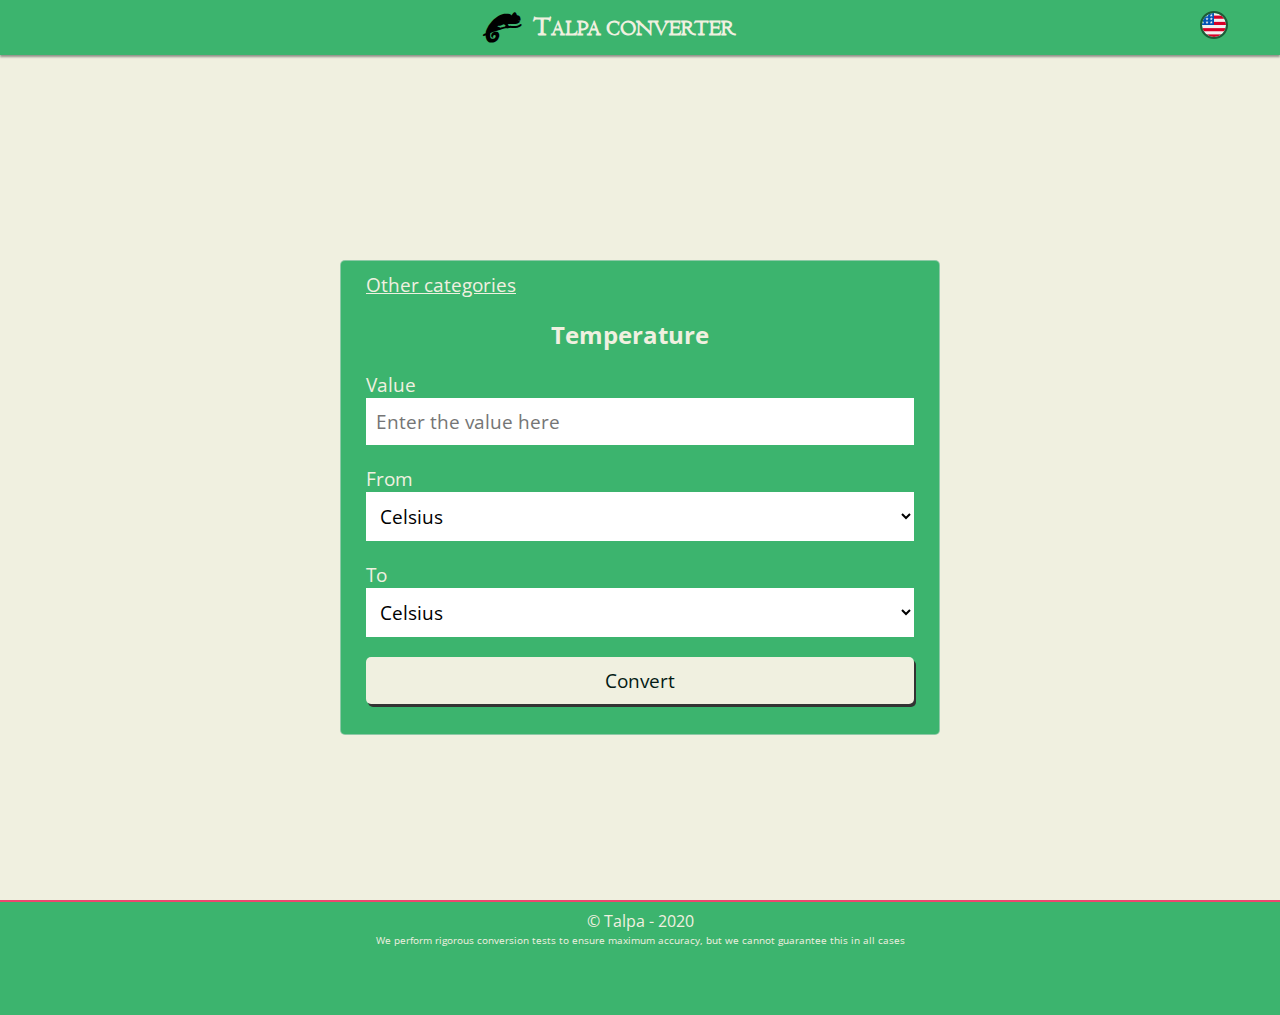
<file: index.html>
<!DOCTYPE html>
<html>
    <head>
        <title>Talpa Converter</title>
        <meta charset="UTF-8">
        <meta name="viewport" content="width=device-width, initial-scale=1">
        <meta name="description" content="Unit conversion calculator, simple and practical. Talpa Converter has many units categories that you can convert."/>
        <link rel="icon" type="img/png" href="assets/img/favicon.png">
        <link rel="stylesheet" href="style/style.css">
        <link rel="stylesheet" href="https://use.fontawesome.com/releases/v5.14.0/css/all.css" integrity="sha384-HzLeBuhoNPvSl5KYnjx0BT+WB0QEEqLprO+NBkkk5gbc67FTaL7XIGa2w1L0Xbgc" crossorigin="anonymous">
        <!-- alternative languages site -->
        <link rel="alternate" href="https://talpaapps.com/?langCode=en-US" hreflang="x-default" />
        <link rel="alternate" href="https://talpaapps.com/?langCode=en-US" hreflang="en" />
        <link rel="alternate" href="https://talpaapps.com/?langCode=pt-BR" hreflang="pt" />
        <script data-ad-client="ca-pub-8347583401590222" async src="https://pagead2.googlesyndication.com/pagead/js/adsbygoogle.js"></script>
    </head>
    <body>
        <main>
            <header>
                    <a href="#" id="open-menu"><i class="fas fa-bars"></i></a>
                    <div class="logo-align">
                        <i id="logo" class="icon-logo"></i>
                        <!-- <img id="logo" src="assets/img/logo.svg"> -->
                        <h1 id="brand">talpa converter</h1>
                    </div>
                    <div id="dropdown-language">
                        <img id="language" src="./assets/img/en-US.png" alt="en" data-value="en">
                    </div>
                    <a id="dark-mode" href="#"><i class="fas fa-moon"></i></a>
                    
            </header>
            <nav id="navbar">
                <a id="close-menu" href="#"><i class="fas fa-times"></i></a>
                <div id="search">
                    <input id="search-type" type="search" placeholder="Search types">
                    <!-- <button id="btn-search"><i class="fas fa-search"></i></button> -->
                </div>
                <div id="group-types">
                    <a href="#">Temperature</a>
                    <a href="#">Finance</a>
                    <a href="#">Length</a>
                </div>
            </nav>
            <section id="conversor">
                <div id="alert" class="alert">
                    
                </div>
                <form id="conversor-form">
                    <div>
                        <a id="other-categories" href="#">Others Categories</a>
                    </div>
                    <h2 id="group-title">Convert your value</h2>
                    <label id="lbl-value" for="init-value">Value</label>
                    <input id="init-value" name="initValue" step="0.01" type="number" placeholder="Enter the value here" required>
                    <label id="lbl-from" for="unitFrom">From</label>
                    <select id="unitFrom">
                        <option value="0">celsius</option>
                        <option value="1">fahrenheit</option>
                    </select>
                    <label id="lbl-to" for="unitTo">To</label>
                    <select id="unitTo">
                        <option value="1">fahrenheit</option>
                        <option value="0">celsius</option>
                    </select>
                    <button id="convert" class="button">Convert</button>
                </form>
            </section>
            <section id="result-board">
                <p><span id="from-value">0 ºC</span> = <span id="to-value">0 ºF</span></p>
            </section>
            <footer>
                <p>&copy; Talpa - 2020</p>
                <p id="responsability">responsability</p>
                <section id="contact">
                    <a href="mailto:talpacompany@gmail.com"><i class="fas fa-envelope"></i></a>
                    <a href="https://github.com/talpaCompany" target="_blank"><i class="fab fa-github"></i></a>
                </section>
            </footer>
            <!-- <script src="js/temperature/degrees.js"></script> -->
            <div id="language-options" data-status="closed">
                <h2>Select your language</h2>
                <a href="#" data-langCode="en-US" data-langImg="./assets/img/en-US.png"><img src="./assets/img/en-US.png" alt="en"></a>
                <a href="#" data-langCode="pt-BR" data-langImg="./assets/img/pt-BR.png"><img src="./assets/img/pt-BR.png" alt="pt"></a>
            </div>
            <script type="module" src="js/app.js"></script>
        </main>
    </body>
    <style>
    </style>
</html>
</file>
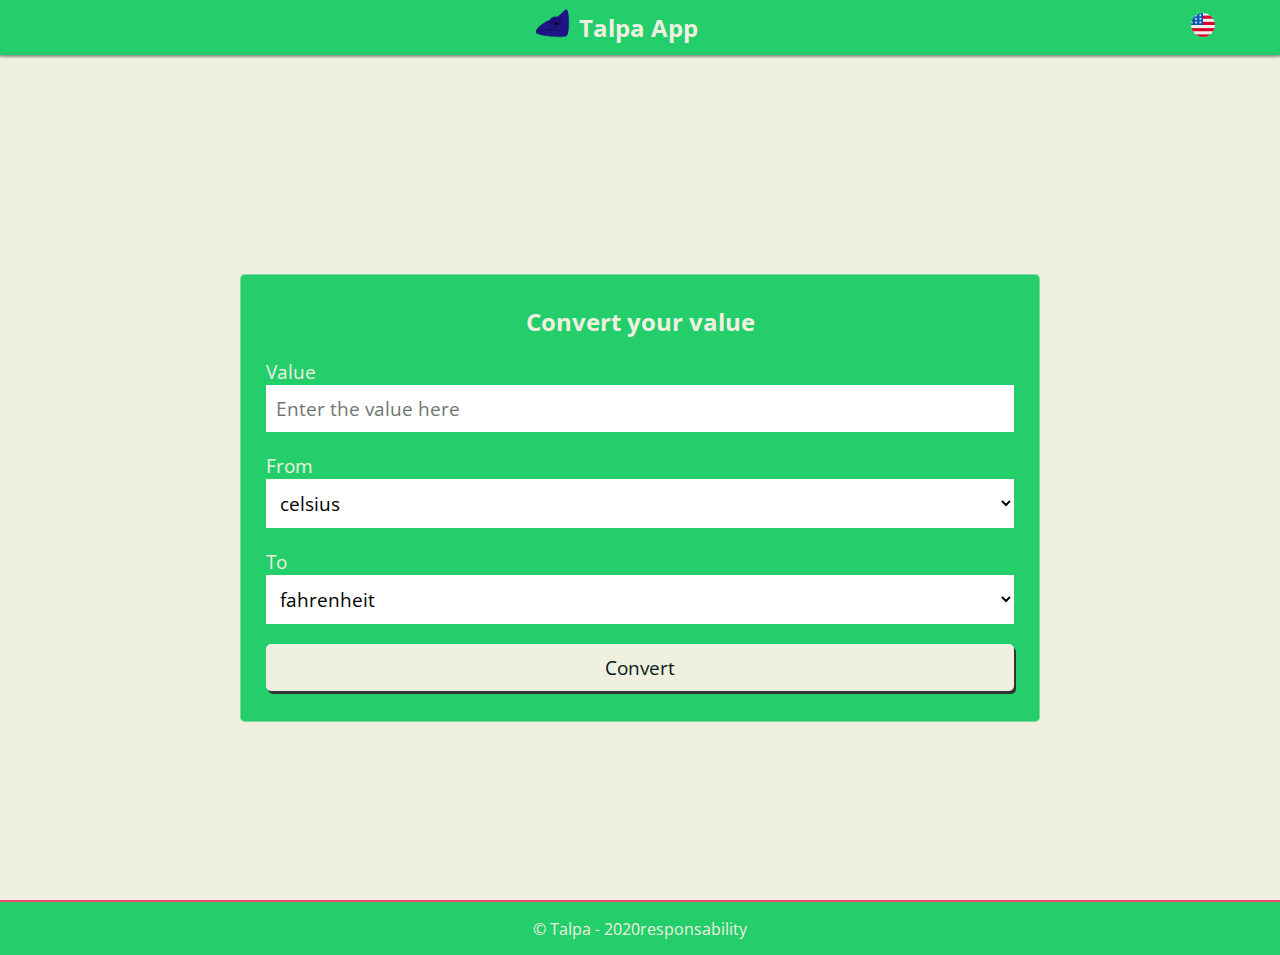
<file: web/index.html>
<!DOCTYPE html>
<html>
    <head>
        <title>Chameleon</title>
        <meta charset="UTF-8">
        <meta name="viewport" content="width=device-width, initial-scale=1">
        <link rel="stylesheet" href="style/style.css">
        <link rel="stylesheet" href="https://use.fontawesome.com/releases/v5.14.0/css/all.css" integrity="sha384-HzLeBuhoNPvSl5KYnjx0BT+WB0QEEqLprO+NBkkk5gbc67FTaL7XIGa2w1L0Xbgc" crossorigin="anonymous">
    </head>
    <body>
        <main>
            <header>
                    <a href="#" id="open-menu"><i class="fas fa-bars"></i></a>
                    <div class="logo-align">
                        <img id="logo" src="assets/img/logo.gif" alt="logo">
                        <h1 id="brand">Talpa App</h1>
                    </div>
                    <div id="dropdown-language">
                        <img id="language" src="./assets/img/en-us.png" alt="en-us" data-value="en">
                    </div>
                    <a id="dark-mode" href="#"><i class="fas fa-moon"></i></a>
                    
            </header>
            <nav id="navbar">
                <a id="close-menu" href="#"><i class="fas fa-times"></i></a>
                <div id="search">
                    <input id="search-type" type="search" placeholder="Search types">
                    <!-- <button id="btn-search"><i class="fas fa-search"></i></button> -->
                </div>
                <div id="group-types">
                    <a href="#">Temperature</a>
                    <a href="#">Finance</a>
                    <a href="#">Length</a>
                </div>
            </nav>
            <section id="conversor">
                <div id="alert" class="alert error">
                    
                </div>
                <form id="conversor-form">
                    <h2 id="group-title">Convert your value</h2>
                    <label id="lbl-value" for="init-value">Value</label>
                    <input id="init-value" name="initValue" step="0.01" type="number" placeholder="Enter the value here" required>
                    <label id="lbl-from" for="unitFrom">From</label>
                    <select id="unitFrom">
                        <option value="0">celsius</option>
                        <option value="1">fahrenheit</option>
                    </select>
                    <label id="lbl-to" for="unitTo">To</label>
                    <select id="unitTo">
                        <option value="1">fahrenheit</option>
                        <option value="0">celsius</option>
                    </select>
                    <button id="convert" class="button">Convert</button>
                </form>
            </section>
            <section id="result-board">
                <h2><span id="from-value">0 ºC</span> =</h2>
                <p id="to-value">0 ºF</p>
            </section>
            <footer>
                <p>&copy; Talpa - 2020</p>
                <p id="responsability">responsability</p>
            </footer>
            <!-- <script src="js/temperature/degrees.js"></script> -->
            <div id="language-options" data-status="closed">
                <h2>Select your language</h2>
                <a href="#" data-lang="en" data-img="./assets/img/en-us.png"><img src="./assets/img/en-us.png" alt="en-us"></a>
                <a href="#" data-lang="pt" data-img="./assets/img/pt-br.png"><img src="./assets/img/pt-br.png" alt="pt-br"></a>
            </div>
            <script type="module" src="js/app.js"></script>
        </main>
    </body>
</html>
</file>
<file: style/style.css>
@import url('https://fonts.googleapis.com/css2?family=Open+Sans:ital,wght@0,300;0,400;0,600;0,700;0,800;1,300;1,400;1,600;1,700;1,800&display=swap');
@font-face {
    font-family: 'centaur';
    src: url('../assets/fonts/CENTAUR.TTF')  format('truetype'); /* Safari, Android, iOS */
}

@font-face {
    font-family: 'Talpa Font';
    src: url('../assets/fonts/talpa-font.ttf')  format('truetype'),
         url('../assets/fonts/talpa-font.woff')  format('woff'); 
}
/* Setup */
:root {
    --first-color: #3cb46e;
    --second-color: #F0F0E0;
    --third-color: #041B15;
    --fourth-color: #EF476F;
    --fifth-color: #2D82B7;
    --menu-height: 55px;
}

/* Reset HTML */
* {
    margin: 0;
    padding: 0;
    font-size: 16px;
    font-family: 'Open Sans', sans-serif;
    color: black;
    border: none;
    outline: none;
    box-sizing: border-box;
    text-decoration: none;
    scroll-behavior: smooth;
}

/* main */
main {
    background-color: var(--second-color);
    height: 100%;
    width: 100%;
}

/* header */

header {
    display:grid;
    grid-template-columns: auto 1fr 30px 30px;
    grid-template-rows: var(--menu-height);
    background: var(--first-color);
    align-items: center;
    justify-content: center;
    box-shadow: 0 2px 2px 0px rgba(51, 51, 51, 0.5);
    padding: 0 20px;
}

header #open-menu {
    justify-self: flex-start;
}

header #open-menu i {
    font-size: 2em;
    color: var(--second-color);
}

header .logo-align {
    display: flex;
    justify-content: center;
}

header #brand::first-letter{
    font-size: 1.2em;
}

header #brand {
    font-size: 1.4em;
    font-family: 'centaur', 'Opens Sans', sans-serif;
    text-transform: uppercase;
    color: var(--second-color);
    line-height: var(--menu-height);
    margin: 0px 10px
}

header #logo {
    line-height: 50px;
    height: auto;
    animation-name: changeColor;
    animation-duration: 30s;
    animation-iteration-count: infinite;
    /* animation-timing-function: cubic-bezier(1, 0, 0.2, 0); */
    animation-timing-function: linear;
    animation-direction: alternate;
    font-size: 2.3em;
    vertical-align: middle;
    text-align: center;
    transition: 0.5s;
}

.icon-logo:after {
    font-family: 'Talpa Font';
    content: '\0E800';
}

#logo:hover {
    animation-name: none;
    opacity: 0;
}

@keyframes changeColor {

    0% {
        color: var(--second-color);
    }

    25% {
        color: var(--first-color);
    }

    75% {
        color: var(--fourth-color)
    }

    100% {
        color: var(--third-color);
    }

}

header #dark-mode {
    opacity: 0.8;
    transition: 0.5s;
    justify-self: center;
    align-self: center;
    
}

header #dark-mode:hover {
    opacity: 1;
    transform: scale(1.2);
}

header #dark-mode * {
    color: var(--second-color);
    font-size: 1.2em;
    
}

#dropdown-language {
    position: relative;
    /* padding: 5px; */
    cursor: pointer;
}

#language {
    transition: 0.5s;
    user-select: none;
    border: 2px solid rgba(0, 0, 0, .5);
    border-radius: 50%;
}

#language:hover {
    transform: scale(1.2);
}

#language-options {
    position: fixed;
    display: none;
    background: var(--first-color);
    height: 100px;
    z-index: 100;
    width: 100%;
    max-width: 500px;
    top: 50%;
    left: 50%;
    transform: translate(-50%, -50%);
    padding: 25px;
    border-radius: 5px;
    border: 2px solid var(--fourth-color);
}

#language-options * {
    color: var(--second-color);
}

#language-options img {
    border: 2px solid rgba(0, 0, 0, .5);
    border-radius: 50%;
}


/* navbar style */
#navbar {
    position: fixed;
    display: none;
    background: var(--first-color);
    border-right: 3px solid var(--fourth-color);
    left: 0;
    top: 0;
    width: 100%;
    height: 100%;
    max-width: 250px;
    padding: 5px 10px;
    transition: 1s;
    z-index: 99;
}

#navbar #close-menu {
    display: block;
    width: 100%;
    text-align: right;
    padding: 0 0 10px;
}

#navbar #close-menu i {
    color: var(--second-color);
    font-weight: 600;
    font-size: 20px;
}

@keyframes show-menu {
    from {
        left: -200px;
        width: 0;
    }

    to {
        left: 0;
        width: 100%;
    }
}

@keyframes hide-menu {
    from {
        left: 0px;
        width: 100%;
    }

    to {
        left: -200px;
        width: 0;
    }
}


#navbar #search {
    display: flex;
    flex-flow: row nowrap;
}

#navbar #search-type {
    padding: 10px 20px;
    border-radius: 50px;
    background: rgba(255, 255, 255, 0.4);
    border-right: none;
    width: 100%;
}

#navbar #btn-search {
    padding: 10px;
    z-index: 10px;
    border-top-right-radius: 25px;
    border-bottom-right-radius: 25px;
    background: rgba(255, 255, 255, 0.4);
    border-left: none;
}

#navbar #btn-search i {
    cursor: pointer;
    border-radius: 50%;
    padding: 5px;
    transition: 0.2s;
}

#navbar #btn-search i:active {
    background: rgba(255, 255, 255, 0.7)
    
}

#navbar #group-types {
    display: flex;
    flex-direction: column;
    margin-top: 25px;
}

#navbar #group-types a {
    width: 100%;
    line-height: 50px;
    text-align: center;
    vertical-align: middle;
    border-radius: 2px;
    transition: 0.5s;
    color: var(--second-color);
    font-weight: bold;
}

#navbar #group-types a:hover {
    background: rgba(255, 255, 255, 0.5);
}

/* Alert */
.alert {
    display: 'flex';
    flex-direction: column;
    max-width: 600px;
    margin: 10px;
    border-radius: 5px;
    width: 100%;
    justify-content: center;
    align-items: center;
    padding: 10px 20px;
    opacity: 0;
}

@keyframes fade-in {
    from {
        opacity: 0;
    }
    to {
        opacity: 1;
    }
}

@keyframes fade-out {
    from {
        opacity: 1;
    }
    to {
        opacity: 0;
    } 
}

.info {
    background: #add8e6;
}

.info * {
    color:black;
}

.error {
    background: #fa8072;
}

.error * {
    color: white;
}

/* Form convert */
section#conversor {
    display: flex;
    flex-direction: column;
    justify-content: center;
    align-items: center;
    min-height: calc(100vh - var(--menu-height));
    width: 100%;
}

#conversor-form {
    display: flex;
    flex-flow: column;
    border: 1px solid rgba(221, 221, 221, 0.5);
    border-radius: 5px;
    padding: 10px 25px 30px;
    background: var(--first-color);
    width: 100%;
    max-width: 600px;
}

#conversor-form #other-categories {
    display: block;
    text-decoration: underline;
    color: var(--second-color);
    padding: 0 0 20px 0;
    font-size: 1.2em;
}

#conversor-form #other-categories:hover {
    opacity: .8;
}

#conversor-form h2 {
    font-size: 1.5em;
    color: var(--second-color);
    text-align: center;
    margin-bottom: 20px;
}

#copy-link {
    cursor: pointer;
    padding: 0 10px;
}

#copy-link i {
    color: var(--second-color);
    transition: .5s;
    font-size: 1.2em;
}

#copy-link i:hover {
    transform: scale(1.2);
}

#conversor-form label {
    color: var(--second-color);
    font-size: 1.2em;
}

#conversor-form input, #conversor-form select {
    width: 100%;
    margin-bottom: 20px;
    padding: 10px;
    border-radius: 0px;
    font-size: 1.2em;
    background: white;
}

#conversor-form button {
    font-size: 1.2em;
    padding: 10px;
    background: var(--second-color);
    color: var(--third-color);
}

.button {
    border-radius: 5px;
    box-shadow: 2px 3px #333;
    cursor: pointer;
    transition: 0.2s;
}

.button:active {
    box-shadow: none;
}

/* result board */

#result-board {
    display: none;
    flex-flow: column wrap;
    justify-content: center;
    align-items: center;
    height: 50vh;
    background: var(--first-color);
    color: var(--second-color);
}

#result-board p, #result-board span {
    color: var(--second-color);
    font-size: 2rem;
    font-weight: 100;
}

span#to-value {
    font-weight: bold;
}

/* contact */

#contact {
    display: flex;
    justify-content: center;
    align-items: center;
    height: var(--menu-height);
}

#contact i {
    color: var(--fourth-color);
    font-size: 2em;
    opacity: .6;
    transition: 0.5s;
}

#contact a {
    padding: 0 10px;
}

#contact i:hover {
    opacity: 1;
}

/* footer style */

footer {
    display: flex;
    justify-content: center;
    align-items: center;
    flex-direction: column;
    background: var(--first-color);
    height: auto;
    padding: 10px 20px;
    border-top: 2px solid var(--fourth-color);
    line-height: 1.2em;
}

footer p {
    color: var(--second-color);
}

footer #responsability {
    font-size: 0.6em;
    text-align: center;
}


@media (max-width: 600px) {
    * {
        font-size: 12px;
    }
    
    section#conversor {
        padding: 0 10px;
    }

    #navbar * {
        font-size: 16px;
    }
}

@media (max-width: 500px) {
    #navbar {
        width: 100vw;
        max-width: 100%;
    }
}

::-webkit-scrollbar {
    width: 10px;
    height: 6px;
}

::-webkit-scrollbar-track {
    background: var(--first-color);
}

::-webkit-scrollbar-thumb {
    background: var(--fourth-color);
    border: 1px solid black;
    border-radius: 10px;
}
</file>
<file: web/style/style.css>
@import url('https://fonts.googleapis.com/css2?family=Open+Sans:ital,wght@0,300;0,400;0,600;0,700;0,800;1,300;1,400;1,600;1,700;1,800&display=swap');

/* Setup */
:root {
    --first-color: #23CE6B;
    --second-color: #F0F0E0;
    --third-color: #041B15;
    --fourth-color: #EF476F;
    --fifth-color: #2D82B7;
    --menu-height: 55px;
}

/* Reset HTML */
* {
    margin: 0;
    padding: 0;
    font-size: 16px;
    font-family: 'Open Sans', sans-serif;
    color: black;
    border: none;
    outline: none;
    box-sizing: border-box;
    text-decoration: none;
    scroll-behavior: smooth;
}

/* main */
main {
    background-color: var(--second-color);
    height: 100%;
    width: 100%;
}

/* header */

header {
    display:grid;
    grid-template-columns: 20px 1fr 50px 24px;
    grid-template-rows: var(--menu-height);
    background: var(--first-color);
    align-items: center;
    box-shadow: 0 2px 2px 0px rgba(51, 51, 51, 0.5);
    padding: 0 20px;
}

header #open-menu {
    justify-self: flex-start;
}

header #open-menu i {
    font-size: 2em;
    color: var(--second-color);
}

header .logo-align {
    display: flex;
    justify-content: center;
}

header #brand {
    font-size: 1.5em;
    color: var(--second-color);
    line-height: var(--menu-height);
}

header #logo {
    width: 50px;
    height: 50px;
    animation-name: changeColor;
    animation-duration: 15s;
    animation-iteration-count: infinite;
    animation-timing-function: linear;
    animation-direction: alternate;
}

@keyframes changeColor {
    from {
        filter: hue-rotate(240deg) brightness(1.8);
    }
    to {
        filter: hue-rotate(720deg) brightness(1.8);
    }

}

header #dark-mode {
    opacity: 0.8;
    transition: 0.5s;
}

header #dark-mode:hover {
    opacity: 1;
    transform: scale(1.2);
}

header #dark-mode * {
    color: var(--second-color);
}

#dropdown-language {
    position: relative;
    padding: 5px;
    cursor: pointer;
}

#language {
    transition: 0.5s;
    user-select: none;
}

#language:hover {
    transform: scale(1.2);
}

#language-options {
    position: fixed;
    display: none;
    background: var(--first-color);
    height: 100px;
    z-index: 100;
    width: 100%;
    max-width: 500px;
    top: 50%;
    left: 50%;
    transform: translate(-50%, -50%);
    padding: 25px;
    border-radius: 5px;
    border: 2px solid var(--fourth-color);
}

#language-options * {
    color: var(--second-color);
}


/* navbar style */
#navbar {
    position: fixed;
    display: none;
    background: var(--first-color);
    border-right: 3px solid var(--fourth-color);
    left: 0;
    top: 0;
    width: 100%;
    height: 100%;
    max-width: 250px;
    padding: 5px 10px;
    transition: 1s;
    z-index: 99;
}

#navbar #close-menu {
    display: block;
    width: 100%;
    text-align: right;
    padding: 0 0 10px;
}

#navbar #close-menu i {
    color: var(--second-color);
    font-weight: 600;
    font-size: 20px;
}

@keyframes show-menu {
    from {
        left: -200px;
        width: 0;
    }

    to {
        left: 0;
        width: 100%;
    }
}

@keyframes hide-menu {
    from {
        left: 0px;
        width: 100%;
    }

    to {
        left: -200px;
        width: 0;
    }
}


#navbar #search {
    display: flex;
    flex-flow: row nowrap;
}

#navbar #search-type {
    padding: 10px 20px;
    border-radius: 50px;
    /* border-top-left-radius: 25px;
    border-bottom-left-radius: 25px; */
    background: rgba(255, 255, 255, 0.4);
    border-right: none;
    width: 100%;
}

#navbar #btn-search {
    padding: 10px;
    z-index: 10px;
    border-top-right-radius: 25px;
    border-bottom-right-radius: 25px;
    background: rgba(255, 255, 255, 0.4);
    border-left: none;
}

#navbar #btn-search i {
    cursor: pointer;
    border-radius: 50%;
    padding: 5px;
    transition: 0.2s;
}

#navbar #btn-search i:active {
    background: rgba(255, 255, 255, 0.7)
    
}

#navbar #group-types {
    display: flex;
    flex-direction: column;
    margin-top: 25px;
}

#navbar #group-types a {
    width: 100%;
    line-height: 50px;
    text-align: center;
    vertical-align: middle;
    border-radius: 2px;
    transition: 0.5s;
    color: var(--second-color);
    font-weight: bold;
}

#navbar #group-types a:hover {
    background: rgba(255, 255, 255, 0.5);
}

/* Alert */
.alert {
    display: 'flex';
    flex-direction: column;
    max-width: 800px;
    margin: 10px;
    border-radius: 5px;
    width: 100%;
    justify-content: center;
    align-items: center;
    padding: 10px 20px;
    opacity: 0;
}

@keyframes fade-in {
    from {
        opacity: 0;
    }
    to {
        opacity: 1;
    }
}

@keyframes fade-out {
    from {
        opacity: 1;
    }
    to {
        opacity: 0;
    } 
}

.error {
    background: #fa8072;
    
}

.error * {
    color: white;
}

/* Form convert */
section#conversor {
    display: flex;
    flex-direction: column;
    justify-content: center;
    align-items: center;
    min-height: calc(100vh - var(--menu-height));
    width: 100%;
}

#conversor-form {
    display: flex;
    flex-flow: column;
    border: 1px solid rgba(221, 221, 221, 0.5);
    border-radius: 5px;
    padding: 30px 25px;
    background: var(--first-color);
    width: 100%;
    max-width: 800px;
}

#conversor-form h2 {
    font-size: 1.5em;
    color: var(--second-color);
    text-align: center;
    margin-bottom: 20px;
}

#conversor-form label {
    color: var(--second-color);
    font-size: 1.2em;
}

#conversor-form input, #conversor-form select {
    width: 100%;
    margin-bottom: 20px;
    padding: 10px;
    border-radius: 0px;
    font-size: 1.2em;
    background: white;
}

#conversor-form button {
    font-size: 1.2em;
    padding: 10px;
    background: var(--second-color);
    color: var(--third-color);
}

.button {
    border-radius: 5px;
    box-shadow: 2px 3px #333;
    cursor: pointer;
    transition: 0.2s;
}

.button:active {
    box-shadow: none;
}

/* result board */

#result-board {
    display: none;
    flex-flow: column wrap;
    justify-content: center;
    align-items: center;
    height: 50vh;
    width: 100vw;
    background: var(--first-color);
    color: var(--second-color);
}

#result-board h2, #result-board span {
    color: var(--second-color);
    font-size: 2rem;
    font-weight: 100;
}

#result-board #to-value {
    color: var(--second-color);
    font-size: 2.2rem;
    font-weight: 600;

}

/* footer style */

footer {
    display: flex;
    justify-content: center;
    align-items: center;
    background: var(--first-color);
    height: var(--menu-height);
    border-top: 2px solid var(--fourth-color);
}

footer p {
    color: var(--second-color);
}


@media (max-width: 600px) {
    * {
        font-size: 12px;
    }
    
    section#conversor {
        padding: 0 10px;
    }

    #navbar * {
        font-size: 16px;
    }
}

@media (max-width: 500px) {
    #navbar {
        width: 100vw;
        max-width: 100%;
    }
}
</file>
